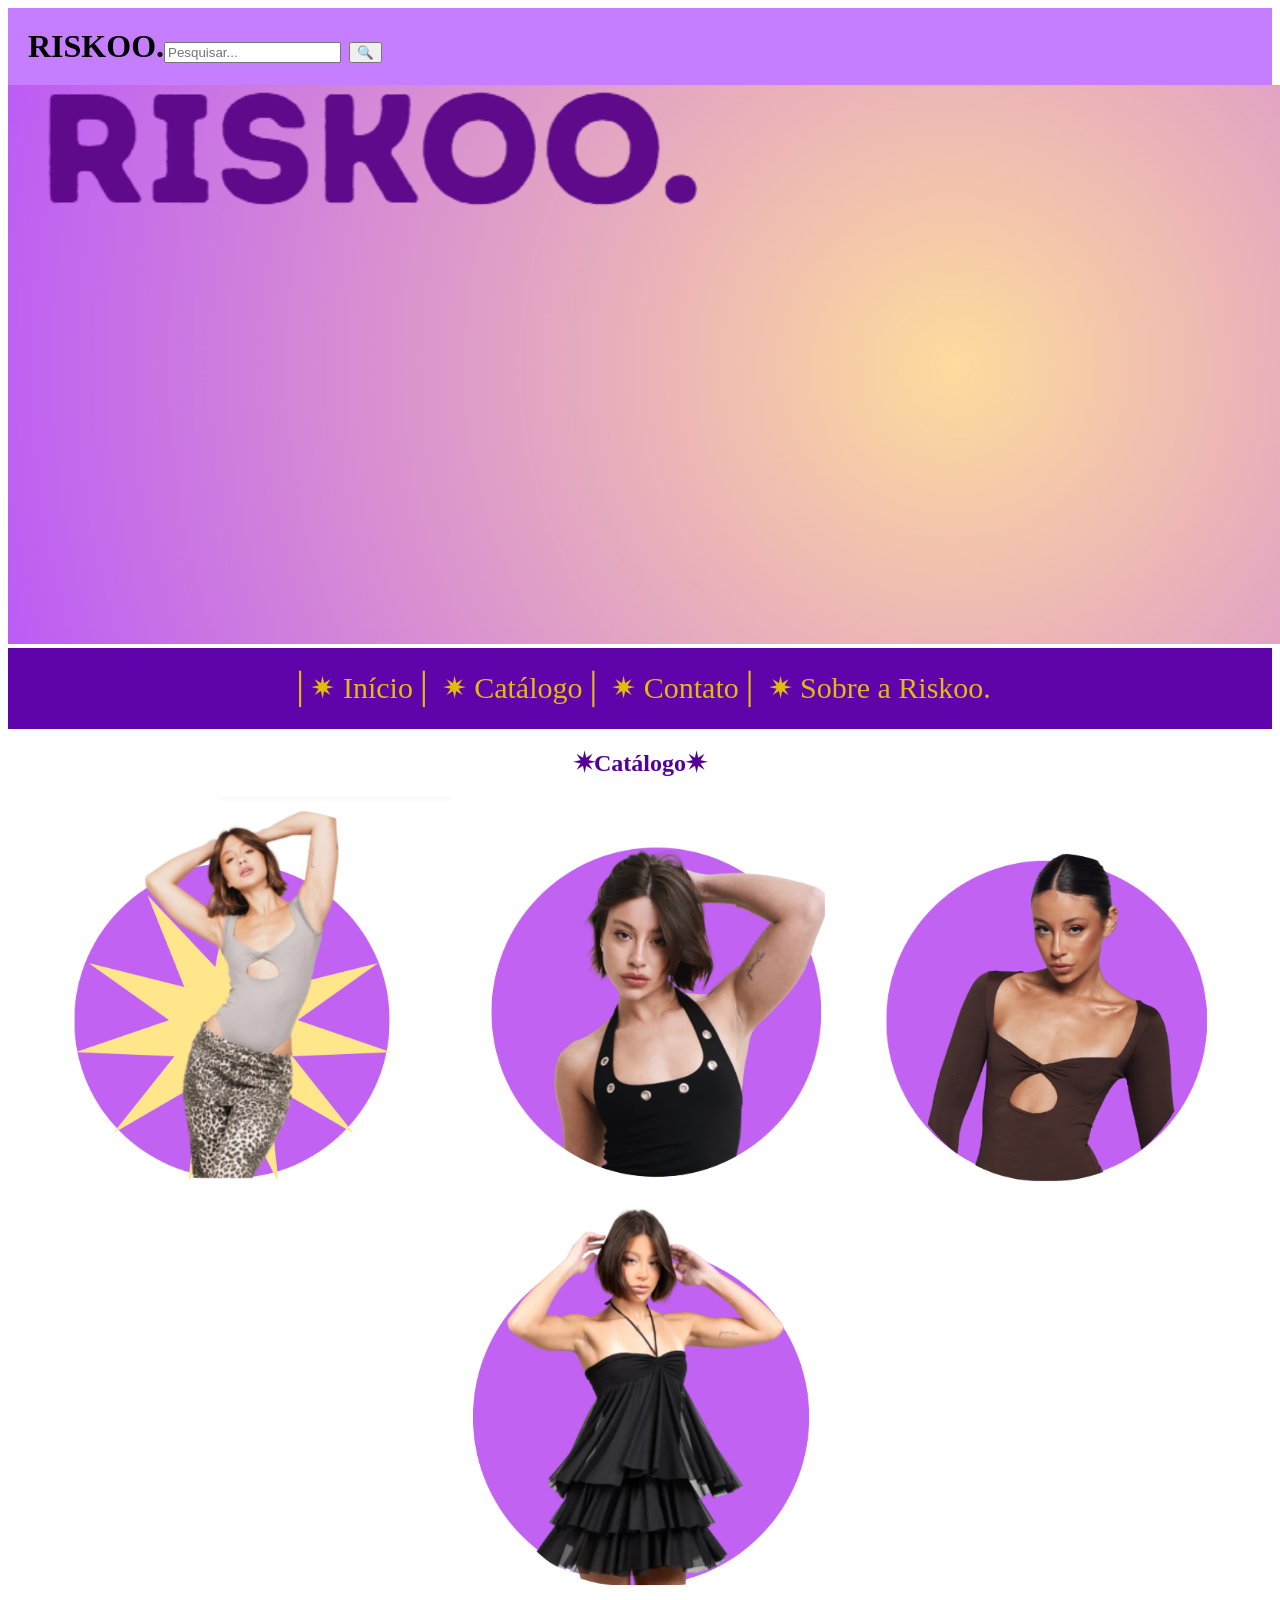
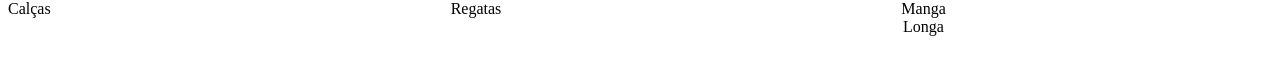
<file: index.html>
<!DOCTYPE html>
<html lang="en">
<head>
    <meta charset="UTF-8">
    <meta name="viewport" content="width=device-width, initial-scale=1.0">
    <title>RISKOO.</title>
    <link rel="stylesheet" href="style.css">
</head>
<body>
    <style>
    body {
      background-color: #ffffff;
    }
  </style>
    <header>
    <h1>RISKOO.<input type="search" name="q" placeholder="Pesquisar..." aria-label="Pesquisar" class="button">
     <button type="submit">🔍</button></h1>
    <center><img src="imagens/banner.png" alt="banner" width="1890" class="img-banner"><br></center>
    
    <nav>
        <center>
        <div class="container">
        <a href="index.html">│✷ Inícioㅤㅤㅤㅤㅤㅤ│  </a> 
        <a href="#catálogo">✷ Catálogoㅤㅤㅤㅤㅤㅤ│  </a> 
        <a href="contato.html">✷ Contatoㅤㅤㅤㅤㅤ│ </a> 
        <a href="quem_somos.html">✷ Sobre a Riskoo.</a>
        </center>
        </div>
    </nav>
    </header>
    <section id="catálogo">
        <center><h2>✷Catálogo✷</h2>
        <img src="imagens/categoria_calcas.png" alt="calças" width="430"> 
        <img src="imagens/categoria_regatas.png" alt="Regatas" width="400"> 
        <img src="imagens/categoria_manga.png" alt="Manga Longa" width="400"> 
        <img src="imagens/categoria_vestidos.png" alt="Vestidos" width="390"> 
            
            <div style="display: flex; gap: 400px;" class="categ">
            <span>Calças</span>
            <span>Regatas</span>
            <span>Manga Longa</span>
            <span>Vestidos</span>
            </div>
        
        <br></center>
    </section>
    </div>
</body>
</html>
</file>
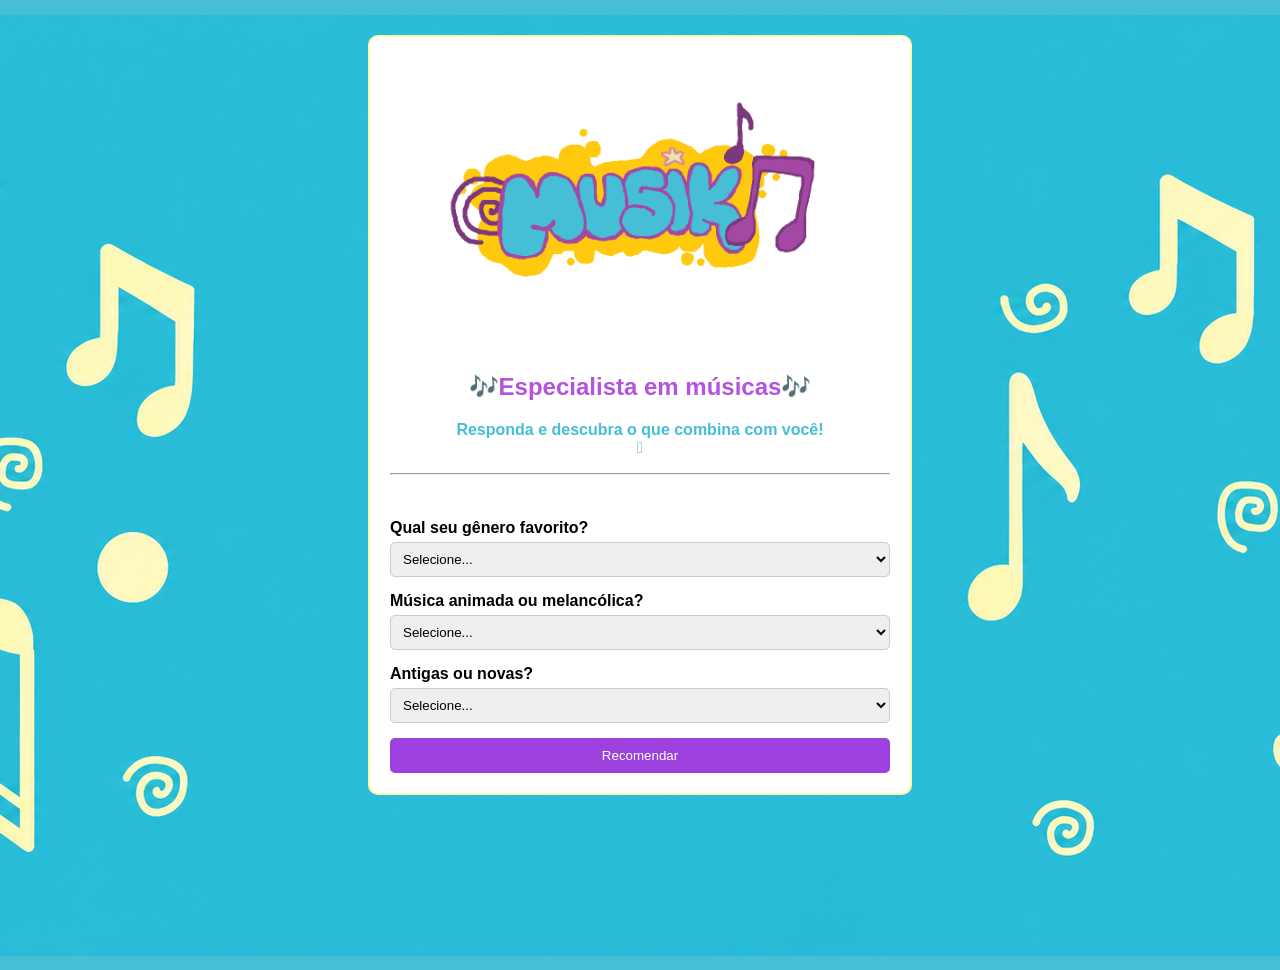
<file: Musik/index.html>
<!DOCTYPE html>
<html lang="pt-BR">

<head>
    <meta charset="UTF-8">
    <meta name="viewport" content="width=device-width, initial-scale=1.0">
    <title>Musik - Especialista em música</title>
    <link rel="stylesheet" href="style.css">
</head>

<body>

    <div class="container">

        <img src="logomusik.png" width="520" alt="Musik Logo">

        <h2>🎶Especialista em músicas🎶</h2>

        <p><strong>Responda e descubra o que combina com você!</strong><br>𖦹</p>
        <hr>
        <br><br>
        <form action="processa.php" method="POST">

            <div class="form-group">
                <label>Qual seu gênero favorito?</label>

                <select name="genero" required>
                    <option value="">Selecione...</option>
                    <option value="rock">Rock</option>
                    <option value="mpb">MPB</option>
                    <option value="funk">Funk</option>
                    <option value="pop">Pop</option>
                    <option value="sertanejo">Sertanejo</option>
                </select>
            </div>

            <div class="form-group">
                <label>Música animada ou melancólica?</label>

                <select name="tipo" required>
                    <option value="">Selecione...</option>
                    <option value="ani">Animada</option>
                    <option value="mel">Melancólica</option>
                </select>
            </div>

            <div class="form-group">
                <label>Antigas ou novas?</label>

                <select name="epoca" required>
                    <option value="">Selecione...</option>
                    <option value="novas">Novas</option>
                    <option value="antig">Antigas</option>
                </select>
            </div>

            <button type="submit">Recomendar</button>
        </form>

    </div>

</body>

</html>
</file>
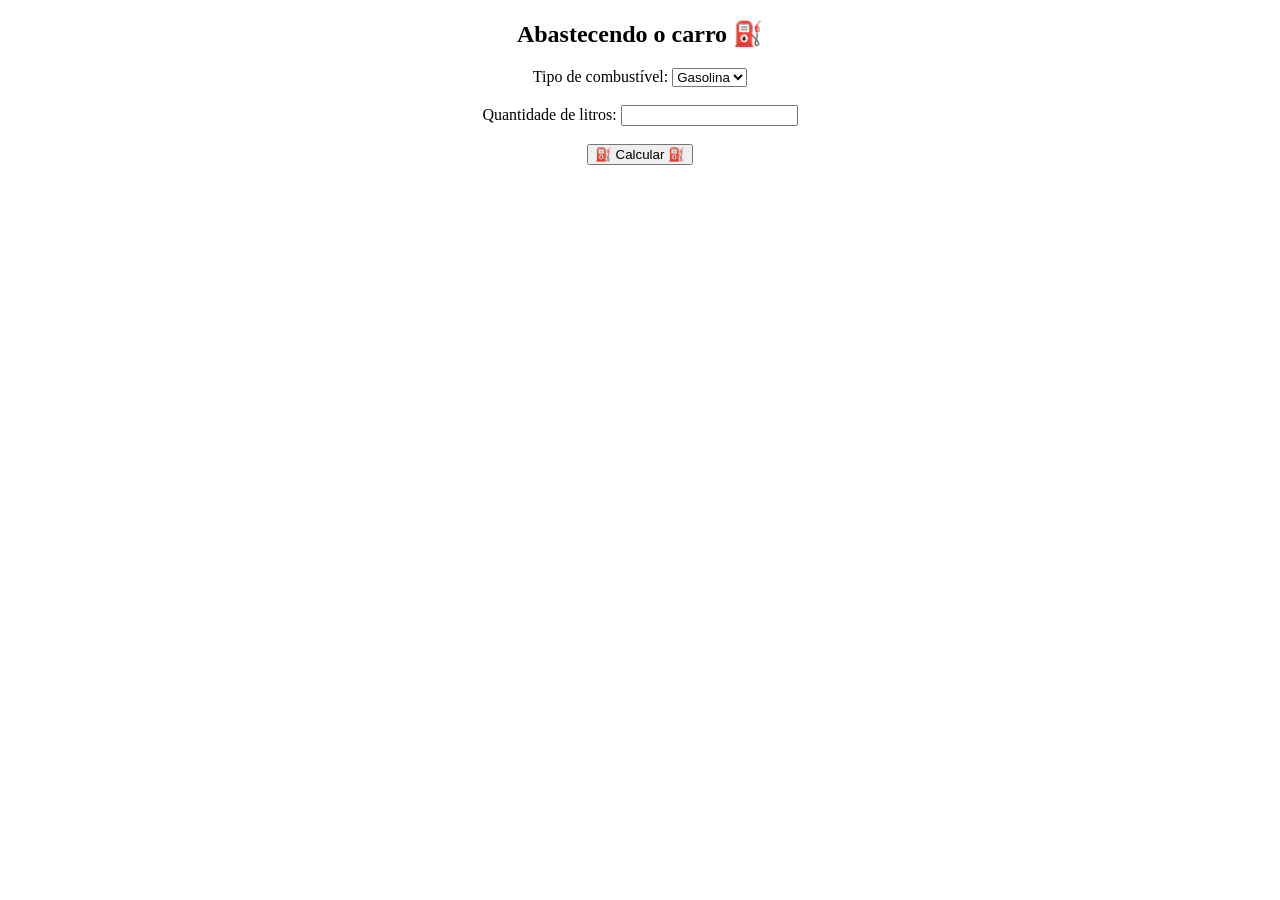
<file: ex1.html>
<!DOCTYPE html>
<html lang="pt-br">
<head>
    <meta charset="UTF-8">
    <meta name="viewport" content="width=device-width, initial-scale=1.0">
    <title>Abastecendo o carro</title>
    <link rel="stylesheet" href="ex1.css">
</head>
<body>

    <div class="meio">

        <h2>Abastecendo o carro ⛽</h2>

        <form action="ex1.php" method="post">

            <label>Tipo de combustível:</label>
            <select name="combustivel" required>
                <option value="gasolina">Gasolina</option>
                <option value="etanol">Etanol</option>
                <option value="diesel">Diesel</option>
            </select>

            <br><br>

            <label>Quantidade de litros:</label>
            <input type="number" name="litros" required>

            <br><br>

            <button>⛽ Calcular ⛽</button>

        </form>

    </div>

</body>
</html>
</file>
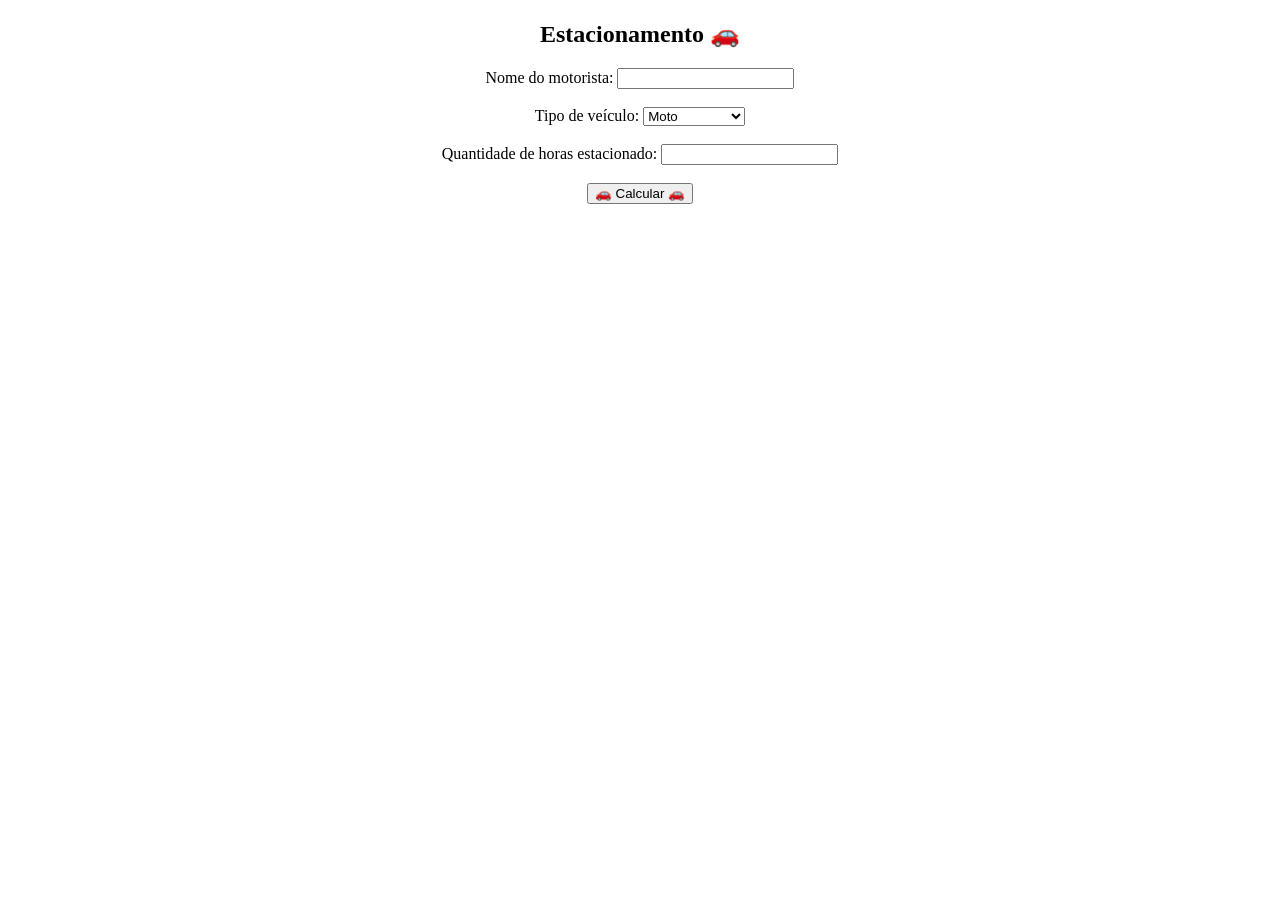
<file: ex2.html>
<!DOCTYPE html>
<html lang="pt-br">
<head>
    <meta charset="UTF-8">
    <meta name="viewport" content="width=device-width, initial-scale=1.0">
    <title>Estacionamento</title>
    <link rel="stylesheet" href="ex2.css">
</head>
<body>

    <div class="meio">

        <h2>Estacionamento 🚗</h2>

        <form action="ex2.php" method="post">

            <label>Nome do motorista:</label>
            <input type="text" name="motorista" required>

            <br><br>

            <label>Tipo de veículo:</label>
            <select name="veiculo" required>
                <option value="moto">Moto</option>
                <option value="carro">Carro</option>
                <option value="caminhonete">Caminhonete</option>
            </select>

            <br><br>

            <label>Quantidade de horas estacionado:</label>
            <input type="number" name="horas" required>

            <br><br>

            <button>🚗 Calcular 🚗</button>

        </form>

    </div>

</body>
</html>
</file>
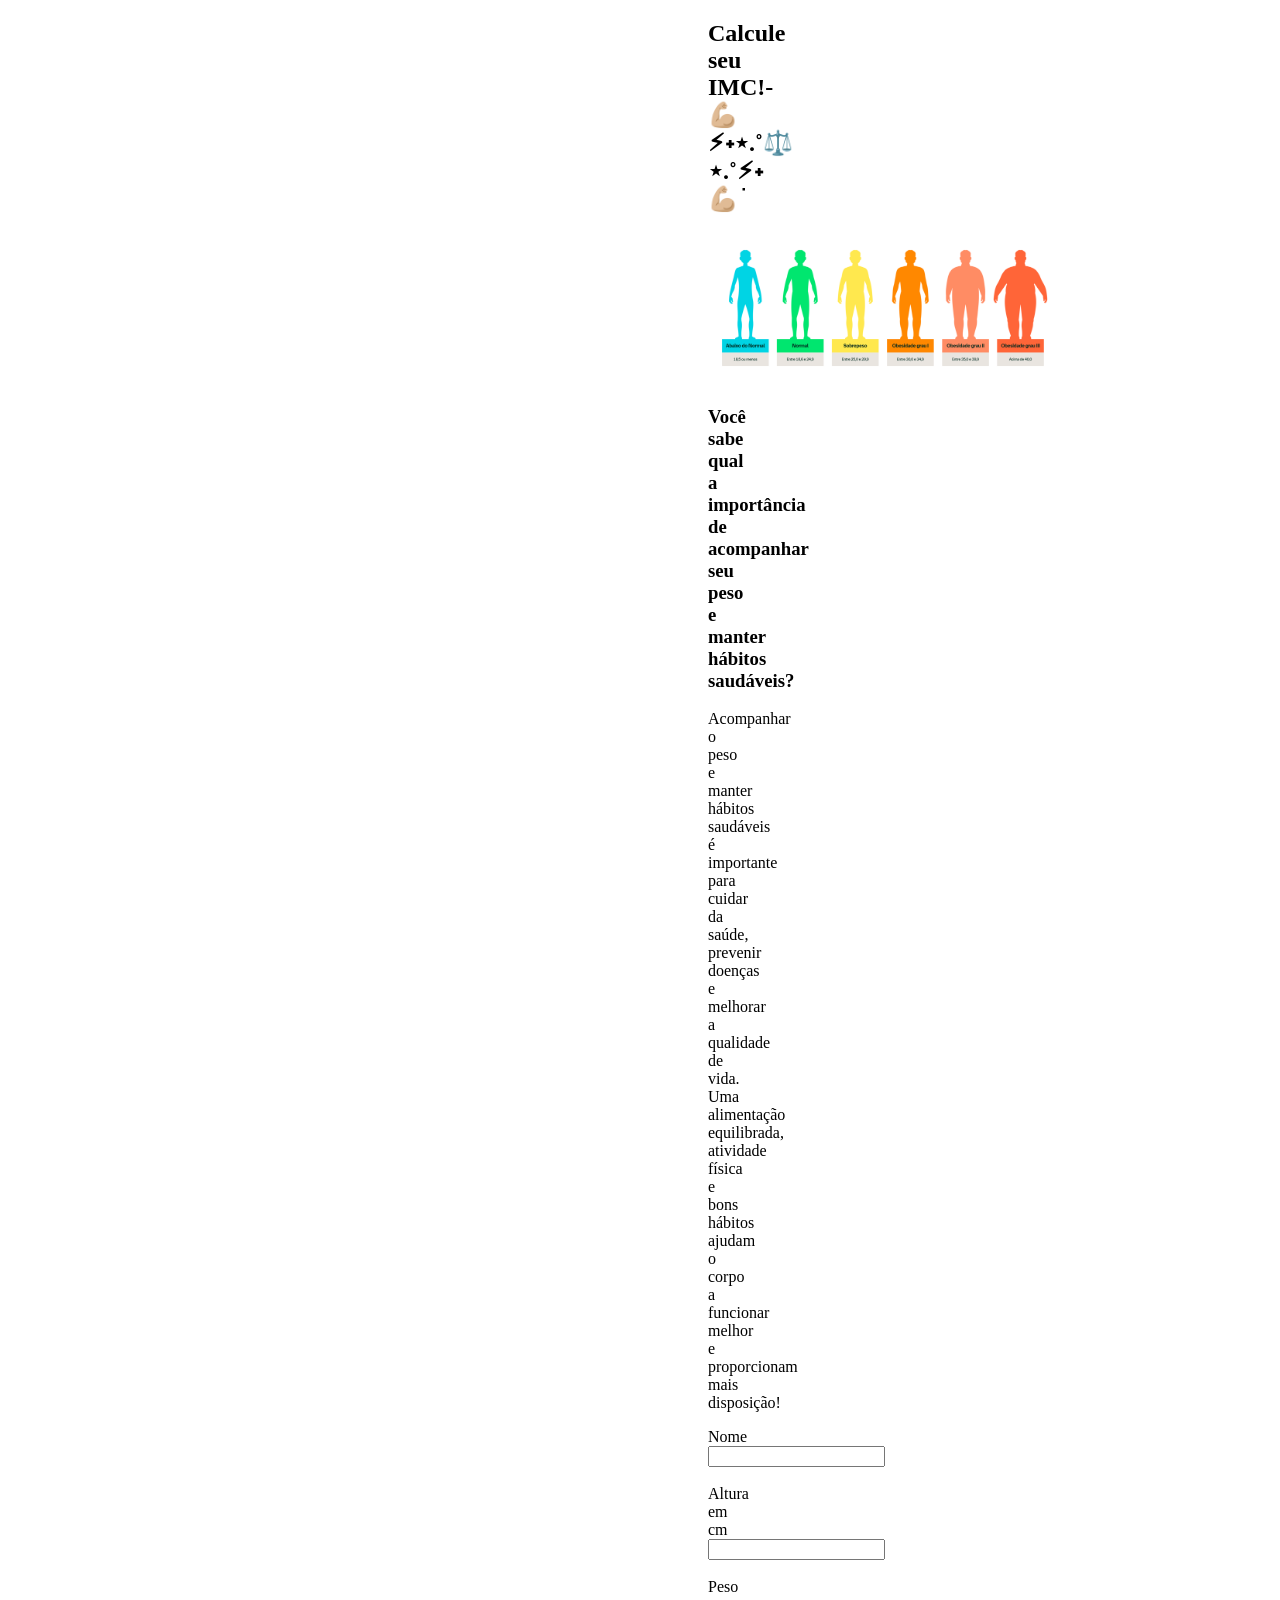
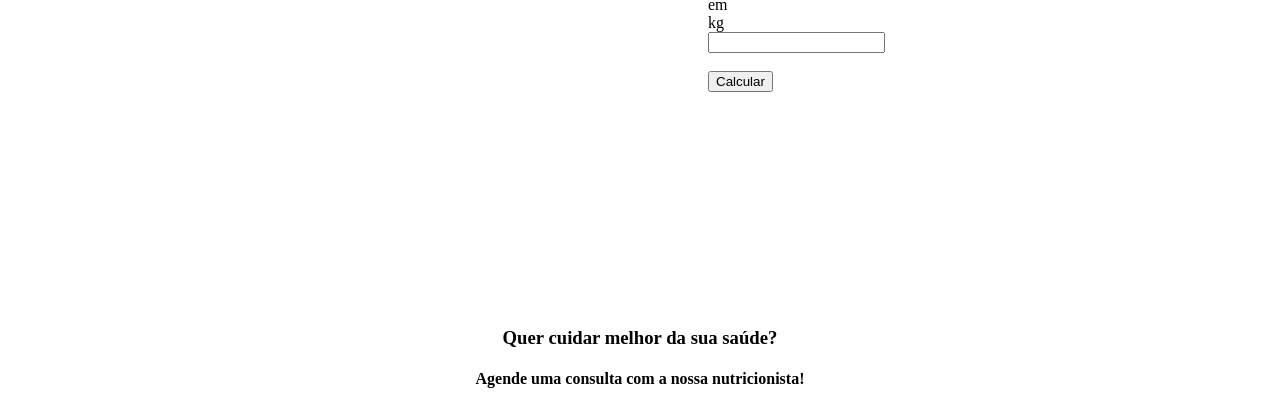
<file: ex3.html>
<!DOCTYPE html>
<html lang="pt-br">
<head>
    <meta charset="UTF-8">
    <meta name="viewport" content="width=device-width, initial-scale=1.0">
    <title>Controle de pesca</title>
    <link rel="stylesheet" href="ex3.css">
</head>
<body>
    
    <div class="meio">
        <h2>Calcule seu IMC!- <br> 💪🏼 ⚡︎˖⋆.˚⚖️ ⋆.˚⚡︎˖ 💪🏼࣪</h2>
        <img src="imc.png" width="350px">

        <h3>Você sabe qual a importância de acompanhar seu peso e manter hábitos saudáveis?</h3>
        <p>Acompanhar o peso e manter hábitos<br> saudáveis é importante para cuidar da saúde, <br>prevenir doenças e melhorar a qualidade de vida. <br> Uma alimentação equilibrada, atividade física e bons hábitos<br> ajudam o corpo a funcionar melhor e proporcionam mais disposição!

        <form action="ex3.php" method="post">
            <label>Nome </label>
            <input type="text" name="nome" required><br><br>
            <label>Altura em cm</label>
            <input type="number" name="altura" required><br><br>
            <label>Peso em kg</label>
            <input type="number" name="peso" required><br><br>
            <button>Calcular</button>
        </form>
    </div>

</body>

<div class="centro">
    <footer>
        <br><br><br><br><br><br><br><br><br><br><br><br>
        <h3> Quer cuidar melhor da sua saúde?</h3>
            <h4>Agende uma consulta com a nossa nutricionista!</h4>
    </footer>
</div>

</html>
</file>
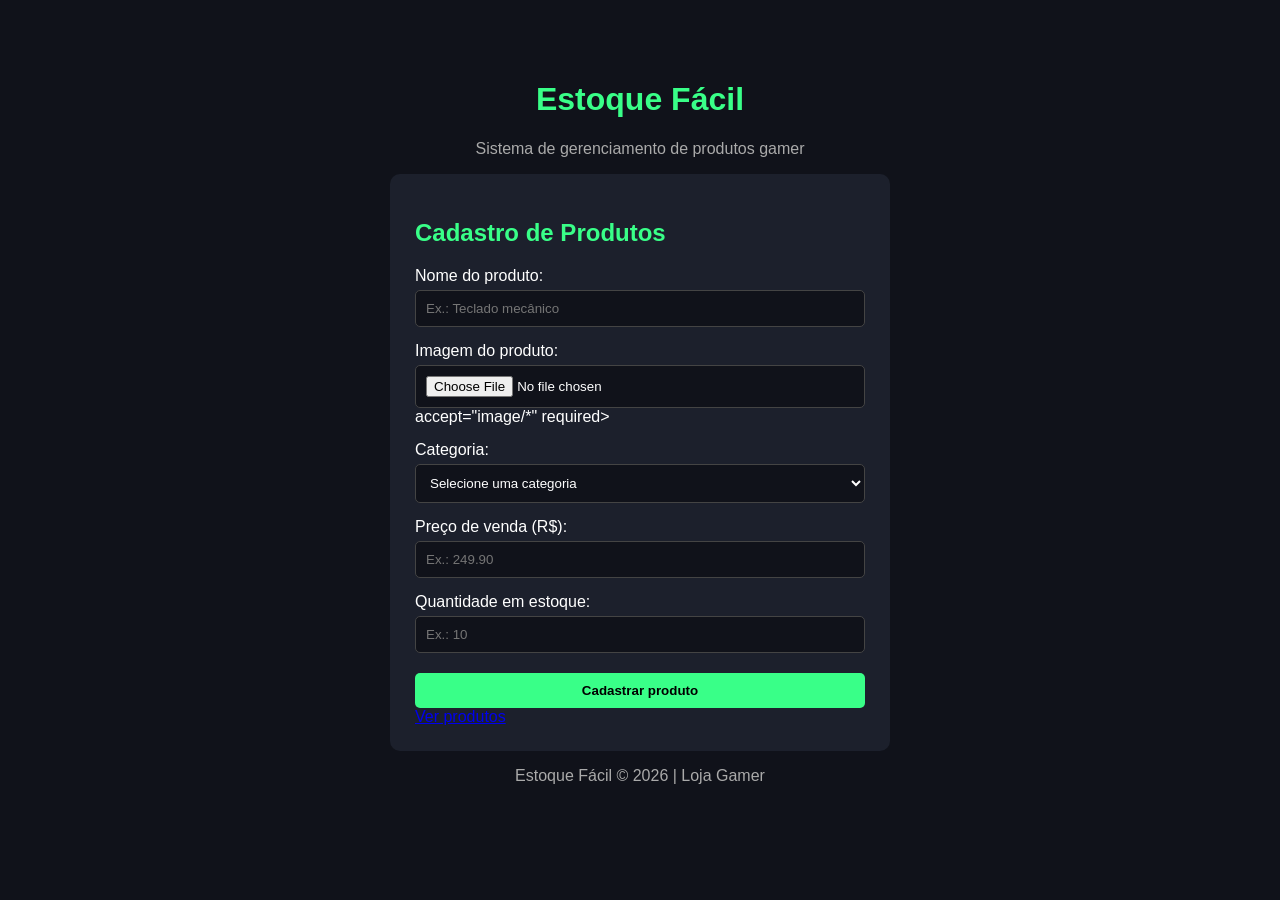
<file: estoque_easy/cadastrar.html>
<!DOCTYPE html>
<html lang="pt-BR">

<head>
    <meta charset="UTF-8">
    <meta name="viewport" content="width=device-width, initial-scale=1.0">
    <title>Estoque Fácil | Loja Gamer</title>
    <link rel="stylesheet" href="style.css">
</head>

<body>

    <div class="container">

        <h1>Estoque Fácil</h1>
        <p class="subtitulo">Sistema de gerenciamento de produtos gamer</p>

        <div class="formulario">

            <h2>Cadastro de Produtos</h2>

            <form action="cadastrar.php" method="POST" enctype="multipart/form-data">

                <label for="nome">Nome do produto:</label>
                <input type="text" id="nome" name="nome"
                       placeholder="Ex.: Teclado mecânico" required>
                
                <label for="imagem">Imagem do produto:</label>
                <input type="file" id="imagem" name="imagem" accept="image/*" required>
                accept="image/*" required>

                <label for="categoria">Categoria:</label>
                <select id="categoria" name="categoria" required>
                    <option value="">Selecione uma categoria</option>
                    <option value="Periféricos">Periféricos</option>
                    <option value="Componentes">Componentes</option>
                    <option value="Monitores">Monitores</option>
                    <option value="Acessórios">Acessórios</option>
                </select>

                <label for="preco">Preço de venda (R$):</label>
                <input type="number" id="preco" name="preco"
                       min="0.01" step="0.01" placeholder="Ex.: 249.90" required>

                <label for="quantidade">Quantidade em estoque:</label>
                <input type="number" id="quantidade" name="quantidade"
                       min="0" placeholder="Ex.: 10" required>
                
                <button type="submit">Cadastrar produto</button>
                <br>
                <a href="listar.php">Ver produtos</a>

            </form>

        </div>

        <p class="rodape">Estoque Fácil © 2026 | Loja Gamer</p>
        
    </div>

</body>
</html>
</file>
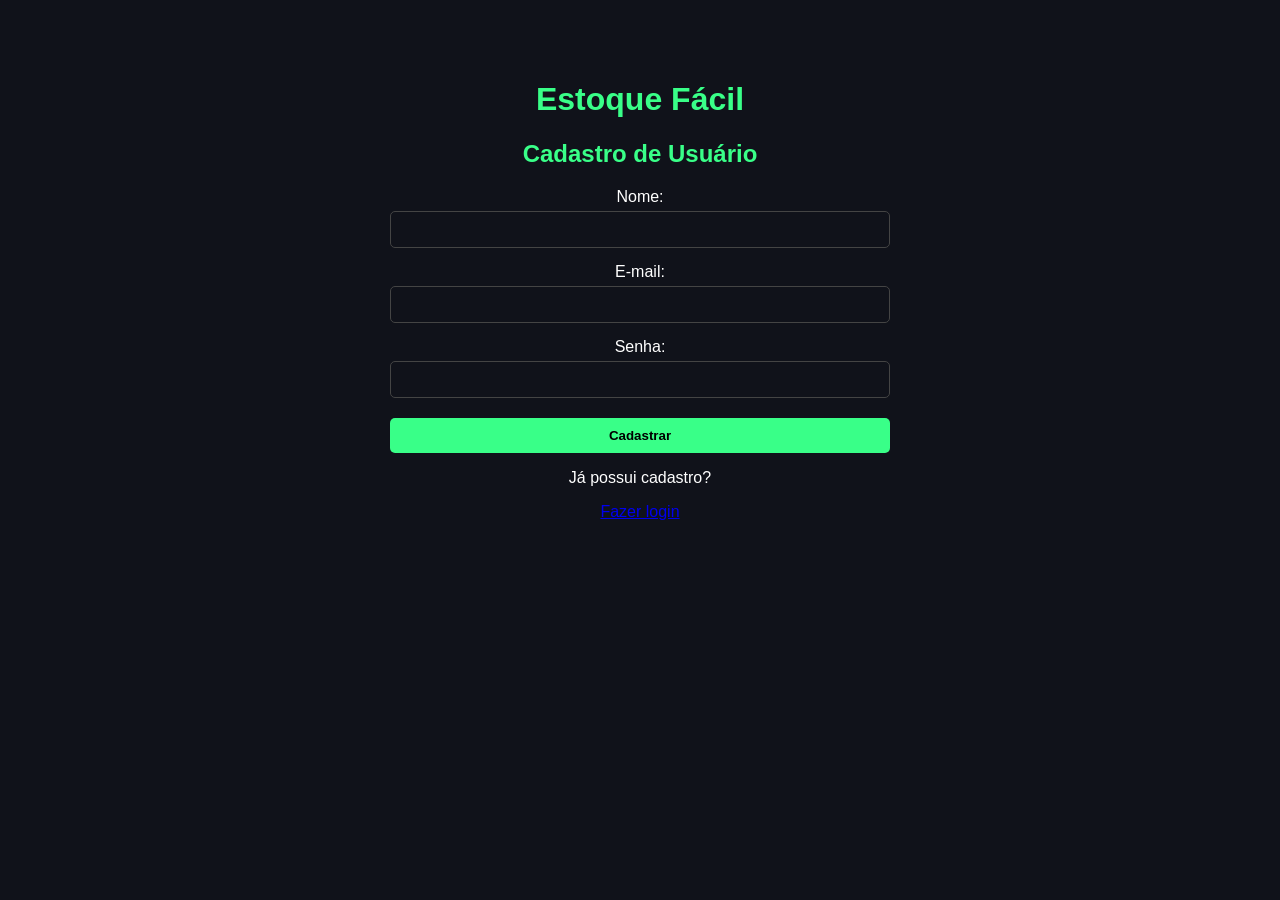
<file: estoque_easy/cadastro.html>
<!DOCTYPE html>
<html lang="pt-BR">

<head>
    <meta charset="UTF-8">
    <title>Cadastro - Estoque Fácil</title>
    <link rel="stylesheet" href="style.css">
</head>

<body>

    <div class="container">

        <h1>Estoque Fácil</h1>
        <h2>Cadastro de Usuário</h2>

        <form action="cadastro_usuario.php" method="post">

            <label>Nome:</label>
            <input type="text" name="nome" required>

            <label>E-mail:</label>
            <input type="email" name="email" required>

            <label>Senha:</label>
            <input type="password" name="senha" required>

            <button type="submit">Cadastrar</button>

        </form>

        <p>Já possui cadastro?</p>
        <a href="login.html">Fazer login</a>

    </div>

</body>
</html>
</file>
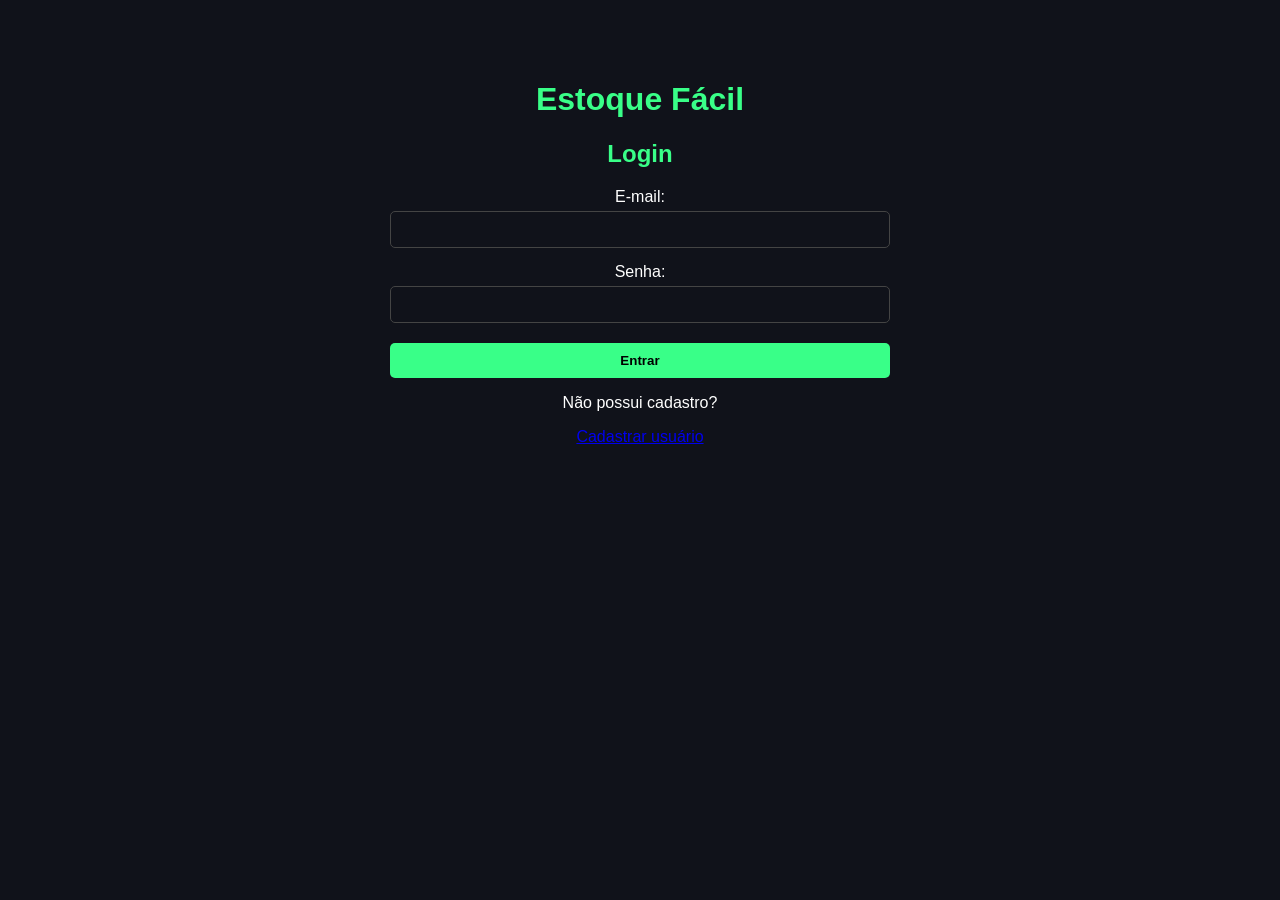
<file: estoque_easy/login.html>
<!DOCTYPE html>
<html lang="pt-BR">

<head>
    <meta charset="UTF-8">
    <title>Login - Estoque Fácil</title>
    <link rel="stylesheet" href="style.css">
</head>

<body>

    <div class="container">

        <h1>Estoque Fácil</h1>
        <h2>Login</h2>

        <form action="login.php" method="post">

            <label>E-mail:</label>
            <input type="email" name="email" required>

            <label>Senha:</label>
            <input type="password" name="senha" required>

            <button type="submit">Entrar</button>

        </form>

        <p>Não possui cadastro?</p>
        <a href="cadastro.html">Cadastrar usuário</a>

    </div>

</body>
</html>
</file>
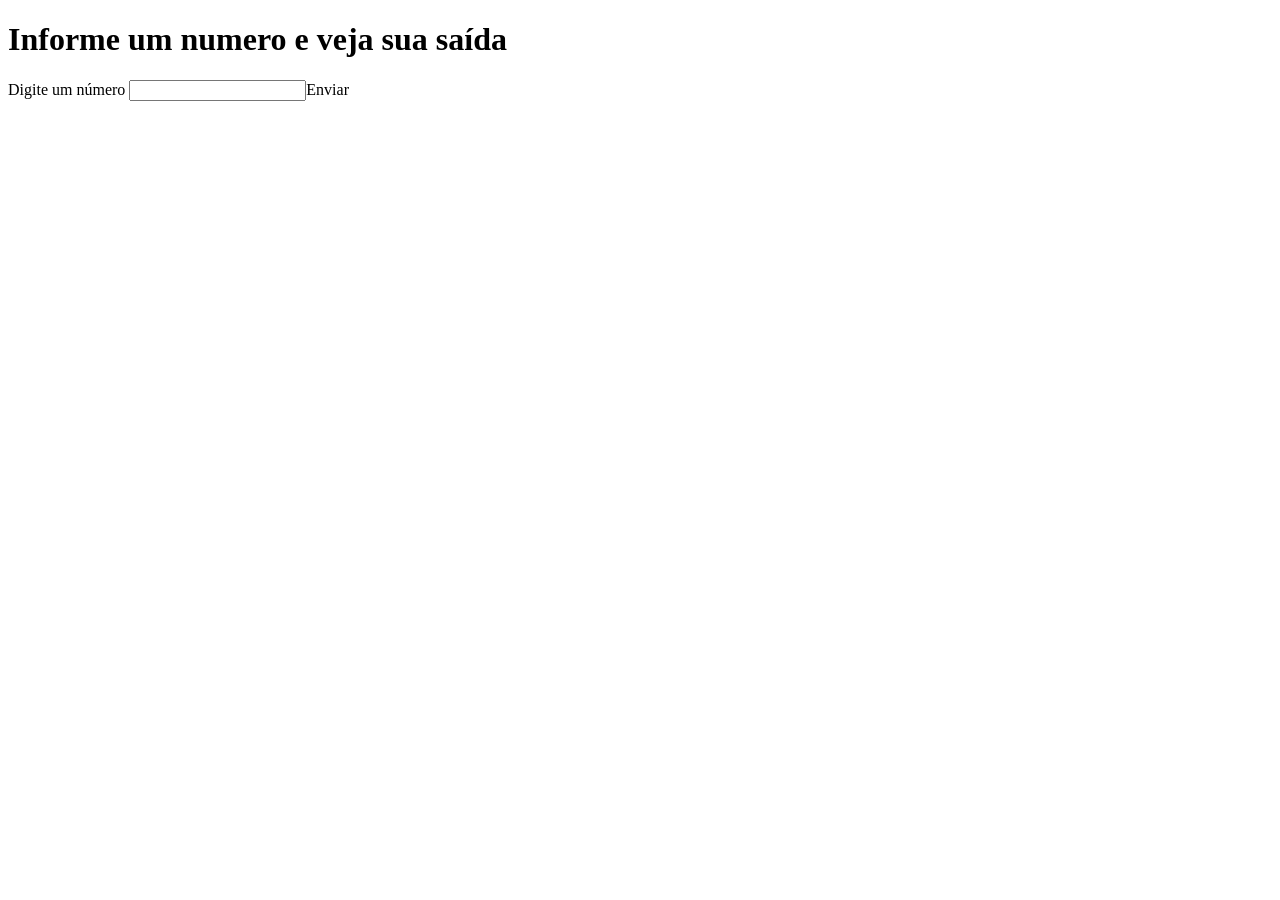
<file: lista11/ex1.html>
<!DOCTYPE html>
<html lang="pt-br">
<head>
    <meta charset="UTF-8">
    <meta name="viewport" content="width=device-width, initial-scale=1.0">
    <title>exercicio 1</title>
</head>
<body>
    <h1>Informe um numero e veja sua saída</h1>

    <form action="ex1.php" method="POST">
        <label>Digite um número</label>
        <input type="number" name="num"

        <button type="submit">Enviar</button>

    </form>
    
</body>
</html>
</file>
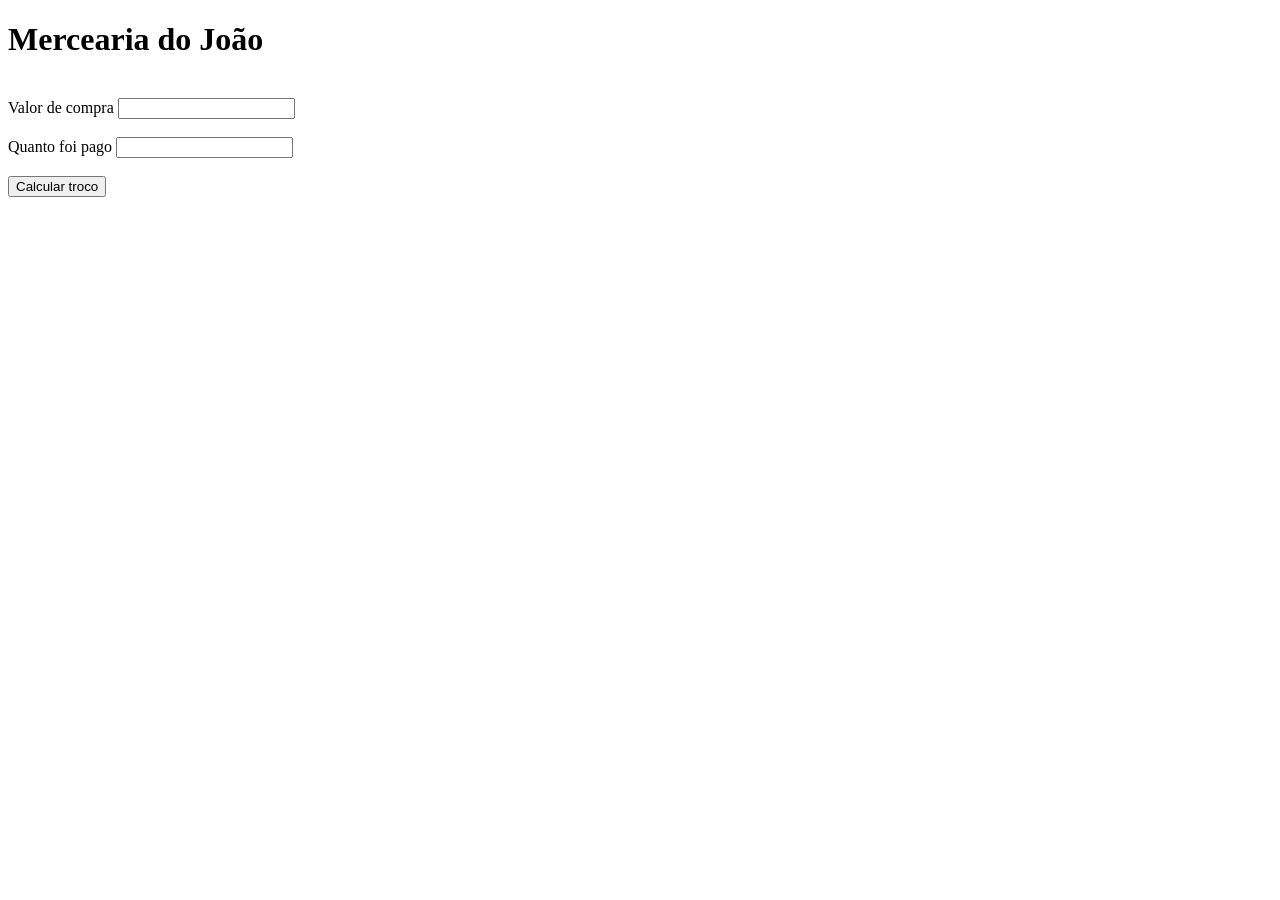
<file: lista11/ex2.html>
<!DOCTYPE html>
<html lang="pt-br">
<head>
    <meta charset="UTF-8">
    <meta name="viewport" content="width=device-width, initial-scale=1.0">
    <title>Document</title>
</head>
<body>
    <h1>Mercearia do João</h1>
    <br>
    <form action="ex2.php" method="post">
        <label>Valor de compra</label>
        <input type="number" name="valor"><br><br>
        <label>Quanto foi pago</label>
        <input type="number" name="dim"><br><br>
        <button>Calcular troco</button>
    </form>

</body>
</html>
</file>
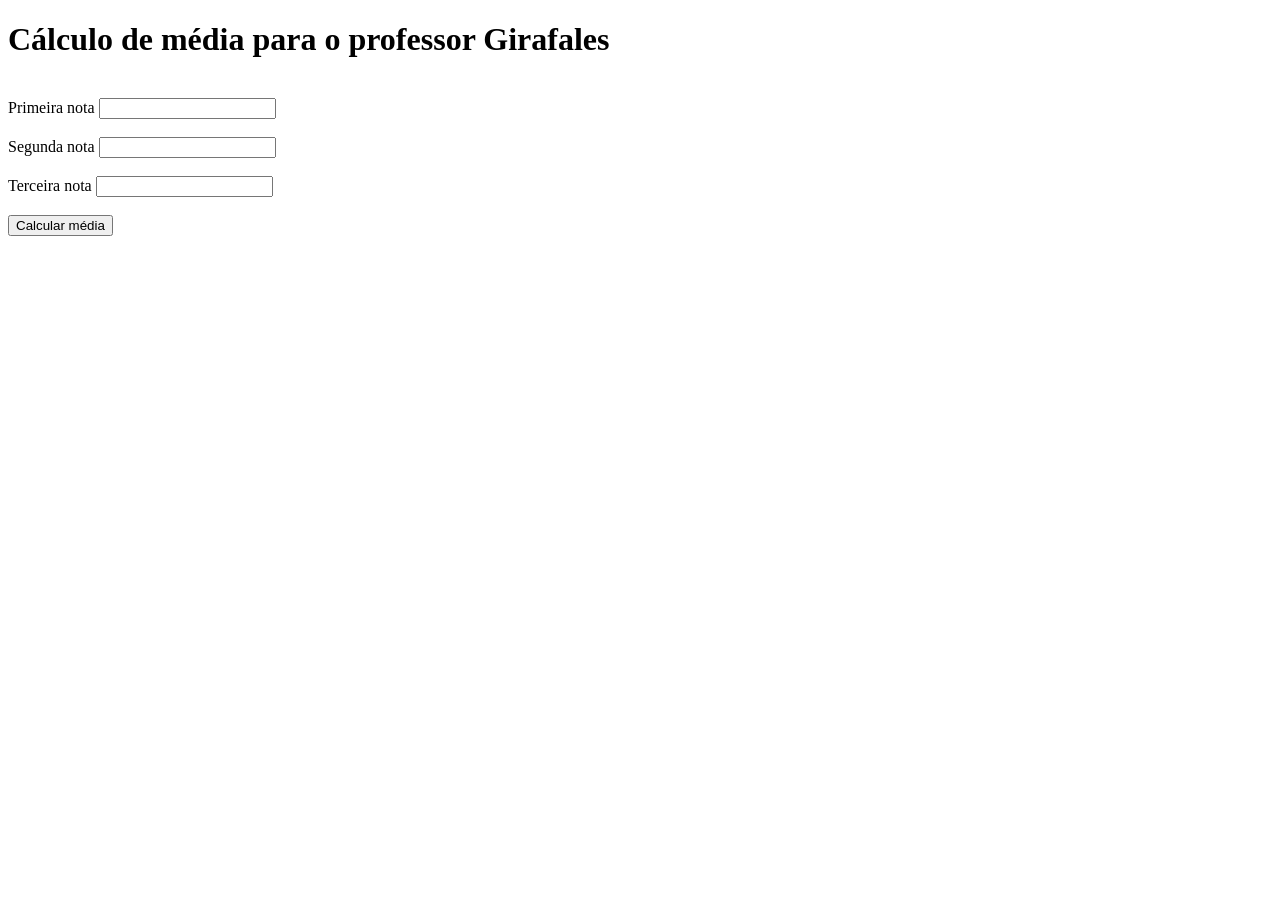
<file: lista11/ex3.html>
<!DOCTYPE html>
<html lang="pt-br">
<head>
    <meta charset="UTF-8">
    <meta name="viewport" content="width=device-width, initial-scale=1.0">
    <title>Exercicio 3</title>
</head>
<body>
    <h1>Cálculo de média para o professor Girafales</h1>
    <br>
    <form action="ex3.php" method="post">
        <label>Primeira nota</label>
        <input type="number" name="nota1"><br><br>
        <label>Segunda nota</label>
        <input type="number" name="nota2"><br><br>
        <label>Terceira nota</label>
        <input type="number" name="nota3"><br><br>
        <button>Calcular média</button>
    </form>
</body>
</html>
</file>
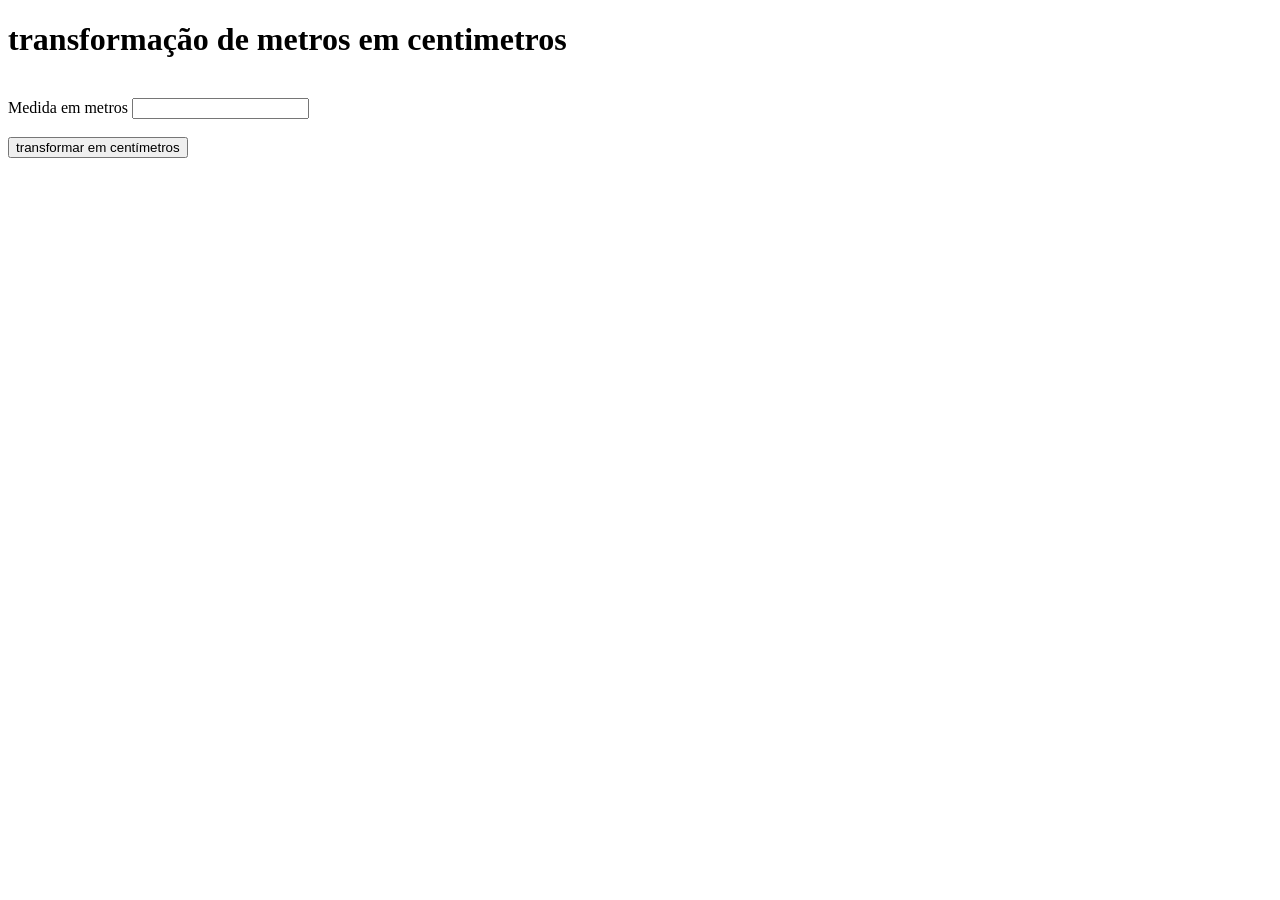
<file: lista11/ex4.html>
<!DOCTYPE html>
<html lang="pt-br">
<head>
    <meta charset="UTF-8">
    <meta name="viewport" content="width=device-width, initial-scale=1.0">
    <title>Exercicio 4</title>
</head>
<body>
    <h1>transformação de metros em centimetros</h1>
    <br>
    <form action="ex4.php" method="post">
        <label>Medida em metros</label>
        <input type="number" name="medida"><br><br>
        <button>transformar em centímetros</button>
    </form>
</body>
</html>
</file>
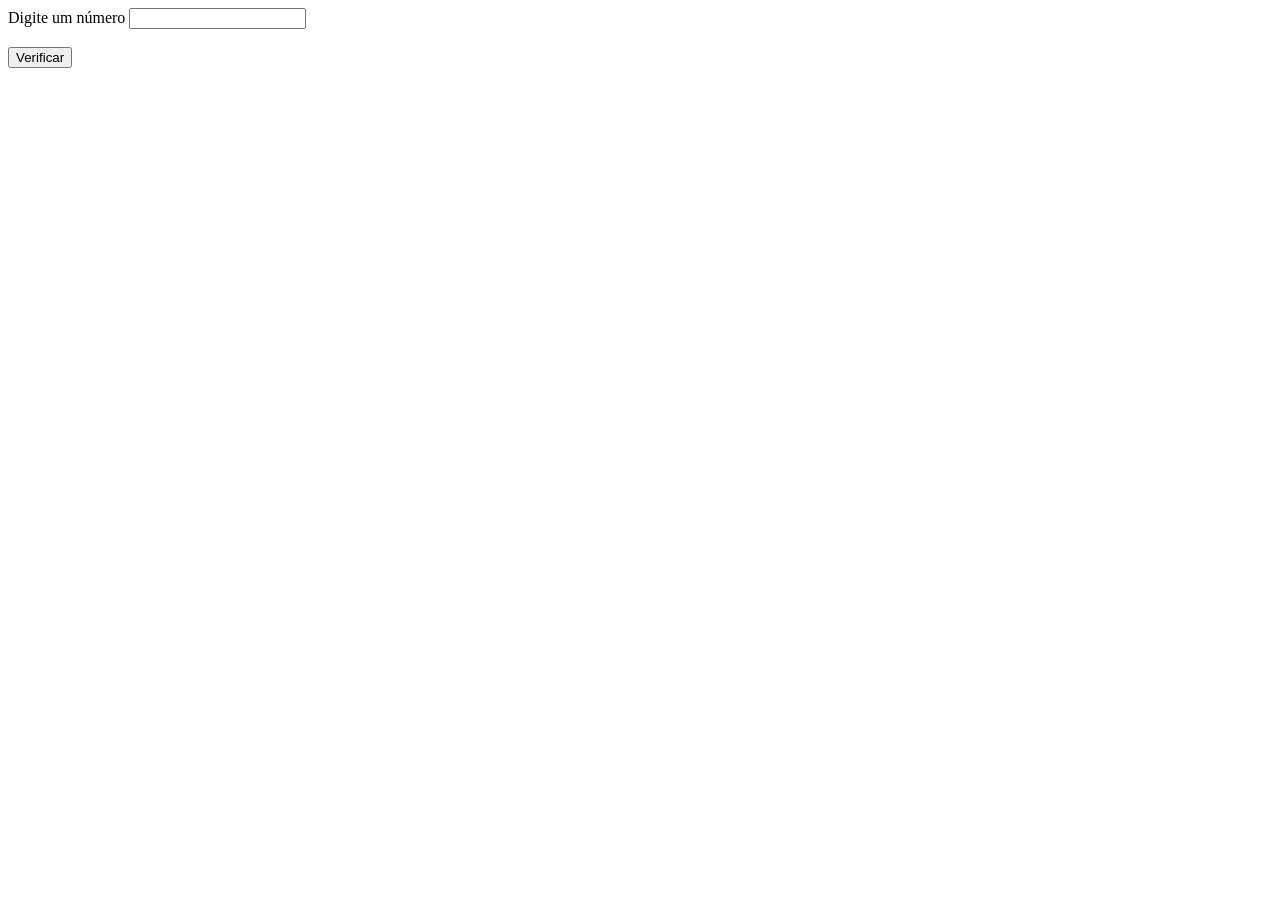
<file: lista11/ex5.html>
<!DOCTYPE html>
<html lang="pt-br">
<head>
    <meta charset="UTF-8">
    <meta name="viewport" content="width=device-width, initial-scale=1.0">
    <title>Document</title>
</head>
<body>
    <form action="ex5.php" method="post">
        <label>Digite um número</label>
        <input type="number" name="num"><br><br>
        <button>Verificar</button>
    </form>
</body>
</html>
</file>
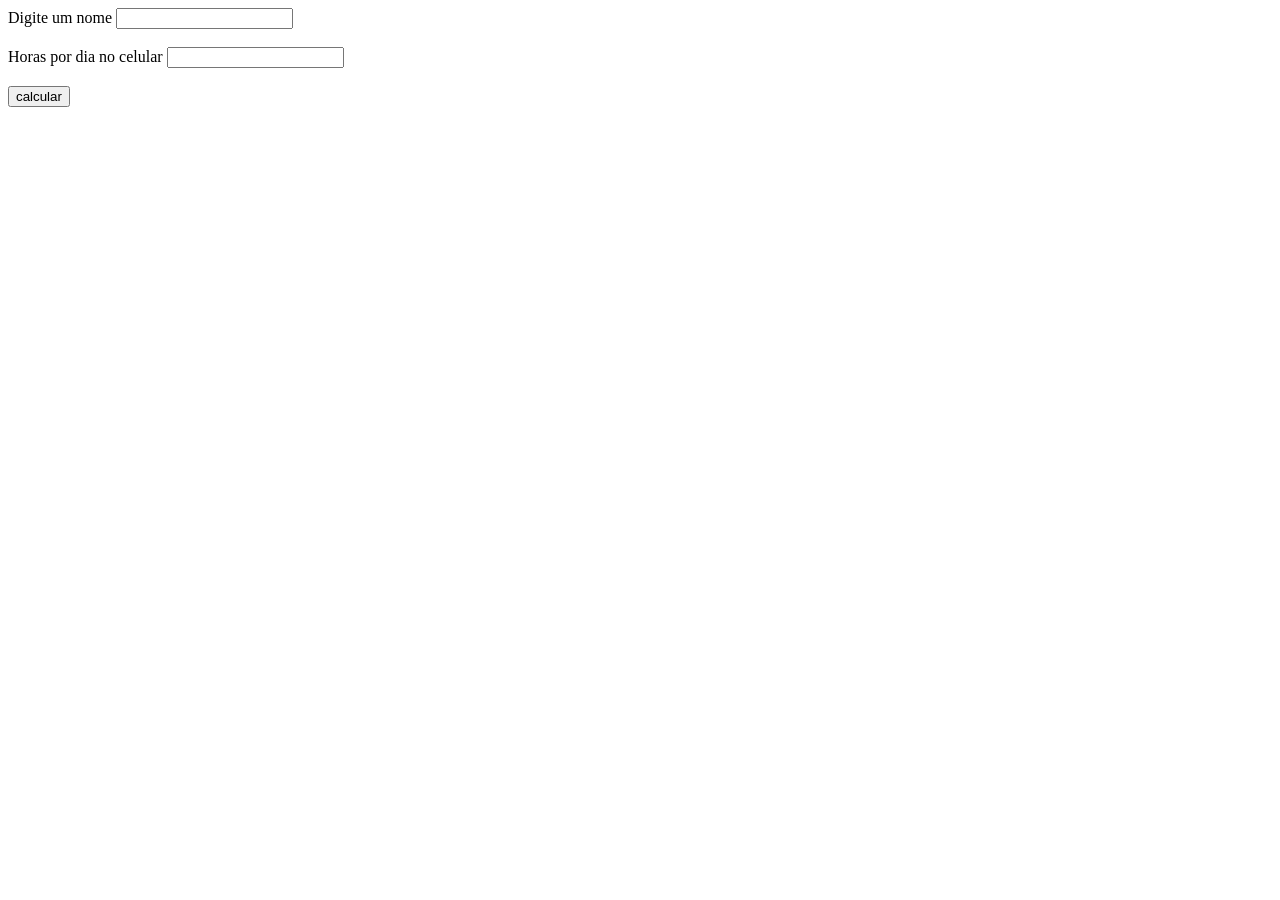
<file: lista11/ex6.html>
<!DOCTYPE html>
<html lang="en">
<head>
    <meta charset="UTF-8">
    <meta name="viewport" content="width=device-width, initial-scale=1.0">
    <title>calculadora de vicio celular</title>
</head>
<body>
    <form action="ex6.php" method="post">
        <label>Digite um nome</label>
        <input type="text" name="nome" required><br><br>
        <label>Horas por dia no celular</label>
        <input type="number" name="horas" required><br><br>
        <button>calcular</button>
    </form>
</body>
</html>
</file>
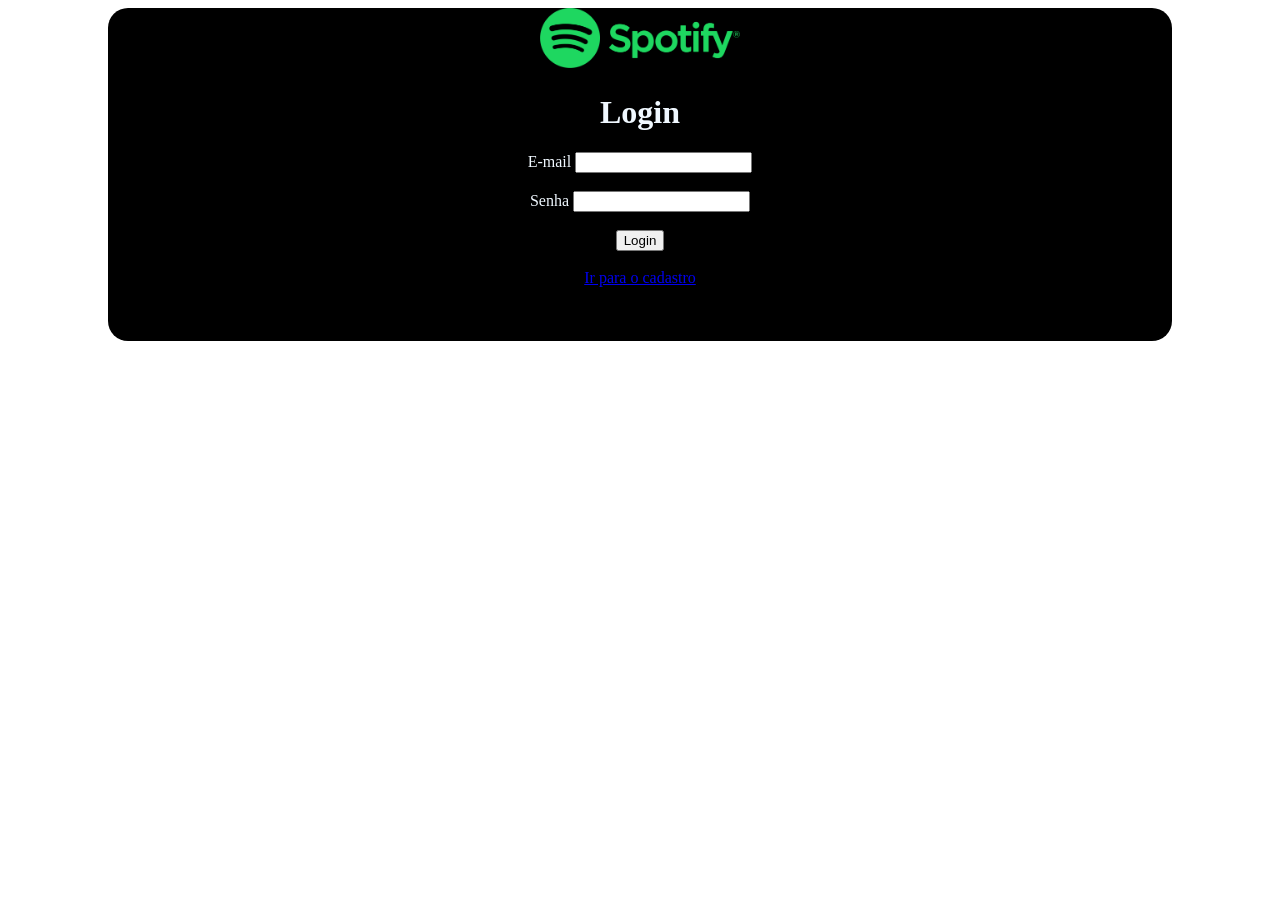
<file: lista11/ex7.html>
<!DOCTYPE html>
<html lang="pt-br">

<head>
    <meta charset="UTF-8">
    <meta name="viewport" content="width=device-width, initial-scale=1.0">
    <title>Login SPOTIFY</title>
    <link rel="stylesheet" href="ex7.css">
</head>

<body>

    <div class="meio">
        <img src="spotify.png" width="200px">
        <h1>Login</h1>
        
        <form action="ex7.php" method="post">
            <label>E-mail</label>
            <input type="email" name="email" required>
            <br><br>
            <label>Senha</label>
            <input type="password" name="senha" required>
            <br><br>
            <button type="submit">Login</button>
            <br><br>
            <a href="ex7cadastro.html">Ir para o cadastro</a>
            <br><br><br><br>
        </form>
    </div>

</body>

</html>
</file>
<file: style.css>
a {
  color: #e2bb0f; 
  text-decoration: none;
  font-family: calibri;
  font-size: 30px;
}
h1{
    background-color: #c57eff;
    max-width: 1900px;
     margin: 0 auto;
     padding: 20px;
     font-family: calibri;     
}
h2{
    color: #540099;
    font-family: calibri;
}
h3{
     color: #540099;
     font-family: calibri;
}
.container {
     background-color: #5f03aa;
     max-width: 20000px;
     margin: 0 auto;
     padding: 20px;
}
.img-banner{
     border:none;
     max-width: 1900;
}
.categ{
     padding: 20;
}
</file>
<file: Musik/style.css>
body {
    font-family: Arial, sans-serif;
    background-color: #45BED6;
    text-align: center;
    margin: 0;
    padding: 20px;

     background-image:
        
        url("bk.png");

    background-size: auto, 420px;
    background-repeat: no-repeat, repeat;
    background-position: center, center;

    min-height: 100vh;
    margin: 0;
    padding: 35px 30px;

    position: relative;
    overflow-x: hidden;
}

img {
    border-radius: 25px;
}

.container {
    background-color: #fff;
    border: 2px solid #fcffa9;
    border-radius: 10px;
    max-width: 500px;
    margin: 0 auto;
    padding: 20px;
}

h2 {
    color: #b353e0;
}

p {
    color: #45BED6;
}

.form-group {
    margin-bottom: 15px;
    text-align: left;
}

label {
    font-weight: bold;
    display: block;
    margin-bottom: 5px;
}

select {
    width: 100%;
    padding: 8px;
    border: 1px solid #ccc;
    border-radius: 5px;
}

button {
    background-color: #9d41de;
    color: white;
    padding: 10px;
    border: none;
    border-radius: 5px;
    width: 100%;
    cursor: pointer;
}

button:hover {
    background-color: #daa7ff;
}

.resultado {
    background-color: #e7f3fe;
    border-left: 6px solid #2196F3;
    padding: 15px;
    margin-top: 20px;
    text-align: left;
}

.explicacao {
    font-size: 0.9em;
    color: #555;
    margin-top: 15px;
    border-top: 1px solid #ccc;
    padding-top: 10px;
}
</file>
<file: ex1.css>
.meio{ 
    text-align: center;
}
</file>
<file: ex2.css>
.meio{ 
    text-align: center;  
}
</file>
<file: ex3.css>
.meio{
    text-align:center;
    background-color: rgb(164, 207, 139);
    margin-left: 700px;
    margin-right: 700px;
    border-radius: 20px;
}

.centro{
    text-align:center;
}
</file>
<file: estoque_easy/style.css>
body {
    font-family: Arial, sans-serif;
    background: #10121a;
    color: white;
    margin: 0;
}

.container {
    max-width: 500px;
    margin: 40px auto;
    padding: 20px;
    text-align: center;
}

h1, h2 {
    color: #39ff88;
}

.subtitulo, .rodape {
    color: #aaa;
}

.formulario {
    background: #1c202c;
    padding: 25px;
    border-radius: 10px;
    text-align: left;
}

label {
    display: block;
    margin: 15px 0 5px;
}

input, select, button {
    width: 100%;
    padding: 10px;
    box-sizing: border-box;
    border-radius: 5px;
}

input, select {
    background: #10121a;
    color: white;
    border: 1px solid #444;
}

button {
    margin-top: 20px;
    background: #39ff88;
    border: none;
    font-weight: bold;
    cursor: pointer;
}

button:hover {
    background: #20d96d;
}

/* Tabela styles */
table {
    width: 100%;
    border-collapse: collapse;
    font-size: 13px;
}

th, td {
    padding: 10px 5px;
    border-bottom: 1px solid #444;
    text-align: left;
}

th {
    color: #39ff88;
}

.botao {
    display: block;
    margin-top: 20px;
    padding: 12px;
    background: #39ff88;
    color: #10121a;
    text-decoration: none;
    text-align: center;
    border-radius: 5px;
    font-weight: bold;
}

.img-produto {
    max-width: 70px;
    max-height: 70px;
    object-fit: cover;
    border-radius: 10px;
}
</file>
<file: lista11/ex7.css>
.meio{
    text-align:center;
    background-color: black;
    margin-left: 100px;
    margin-right: 100px;
    border-radius: 20px;
}

h1, label{
    color: aliceblue;
}
</file>
